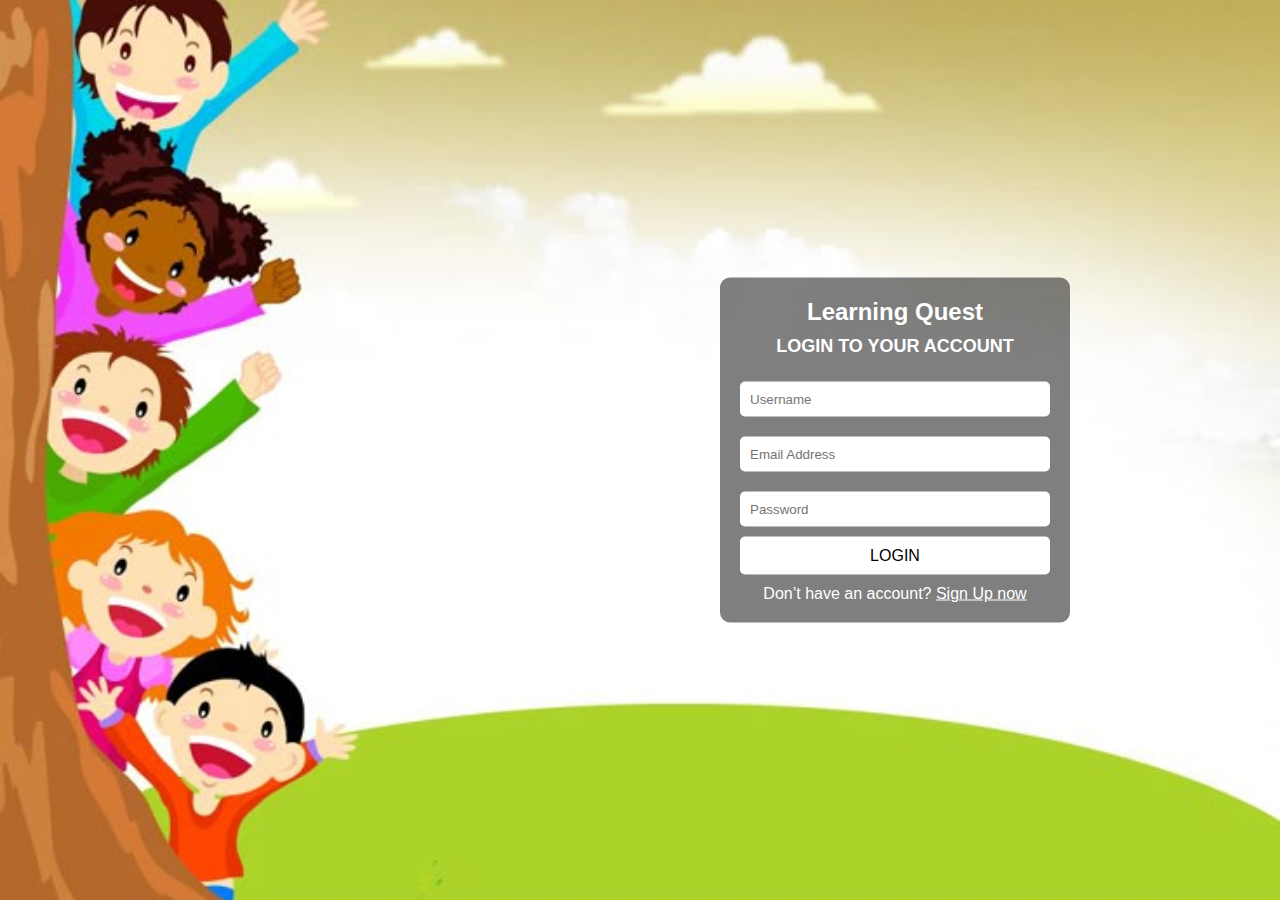
<file: index.html>
<!DOCTYPE html>
<html lang="en">
<head>
    <meta charset="UTF-8">
    <meta name="viewport" content="width=device-width, initial-scale=1.0">
    <title>Login Page</title>
    <link rel="stylesheet" href="index.css">
</head>
<body>
    <div class="container">
        <!-- <nav>
            <ul>
                <li><a href="#">Home</a></li>
                <li><a href="#">About Us</a></li>
                <li><a href="#">Help</a></li>
            </ul>
        </nav> -->
        <div class="login-box">
            <h2>Learning Quest</h2>
            <h3>LOGIN TO YOUR ACCOUNT</h3>
            <form action="main.html">
                <input type="text" placeholder="Username">
                <input type="email" placeholder="Email Address">
                <input type="password" placeholder="Password">
                <button type="submit">LOGIN</button>
                <p>Don’t have an account? <a href="#">Sign Up now</a></p>
            </form>
        </div>
    </div>
</body>
</html>
</file>
<file: index.css>
* {
    margin: 0;
    padding: 0;
    box-sizing: border-box;
    font-family: Arial, sans-serif;
}

body {
    display: flex;
    justify-content: center;
    align-items: center;
    height: 100vh;
    background: url('login.jpeg') no-repeat center center/cover;
}

.container {
    width: 100%;
    max-width: 900px;
    position: relative;
}

nav {
    position: absolute;
    top: 20px;
    left: 20px;
}

nav ul {
    list-style: none;
    display: flex;
    gap: 15px;
}

nav ul li {
    display: inline;
}

nav ul li a {
    text-decoration: none;
    color: white;
    font-size: 16px;
}

.login-box {
    width: 350px;
    background: rgba(0, 0, 0, 0.5);
    padding: 20px;
    border-radius: 10px;
    color: white;
    position: absolute;
    right: 20px;
    top: 50%;
    transform: translateY(-50%);
    text-align: center;
}

.login-box h2 {
    margin-bottom: 10px;
}

.login-box h3 {
    font-size: 18px;
    margin-bottom: 15px;
}

.login-box input {
    width: 100%;
    padding: 10px;
    margin: 10px 0;
    border: none;
    border-radius: 5px;
}

.login-box button {
    width: 100%;
    padding: 10px;
    background: white;
    border: none;
    border-radius: 5px;
    font-size: 16px;
    cursor: pointer;
}

.login-box button:hover {
    background: #ddd;
}

.login-box p {
    margin-top: 10px;
}

.login-box p a {
    color: white;
    text-decoration: underline;
}
</file>
